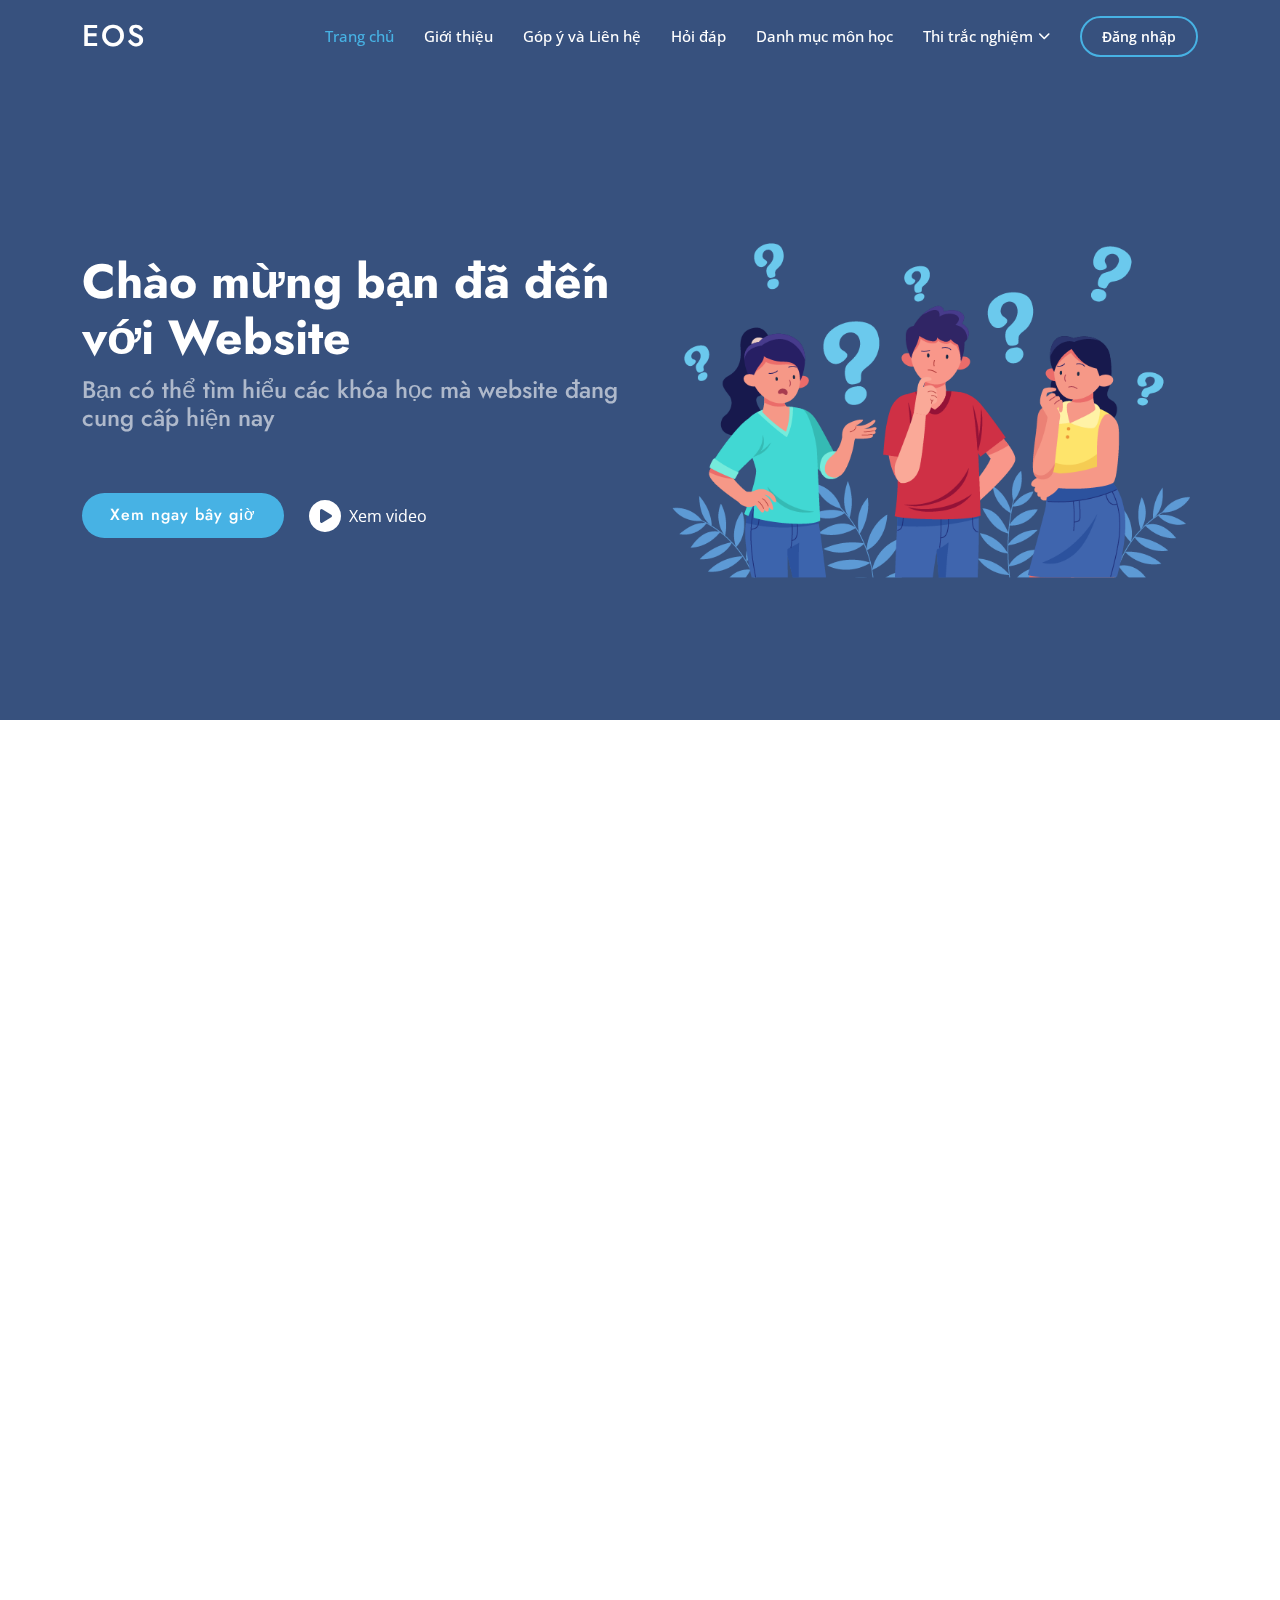
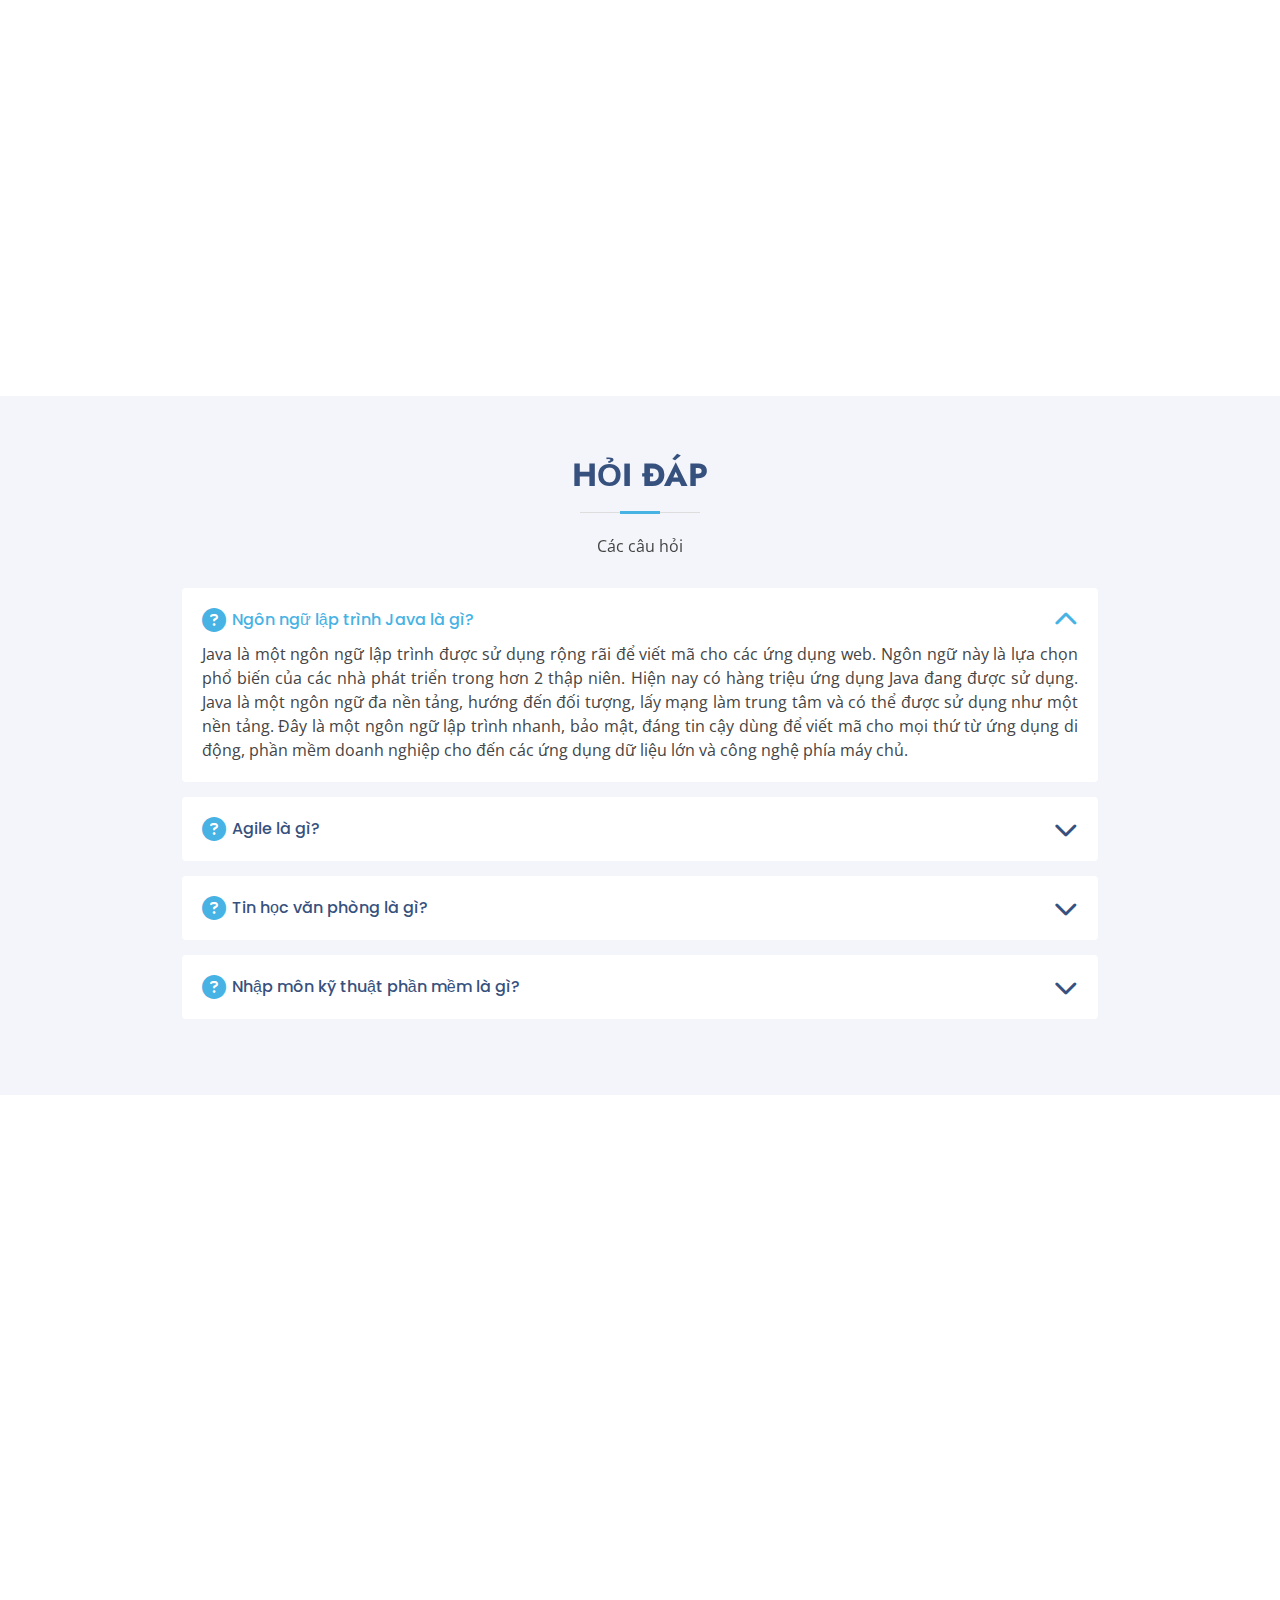
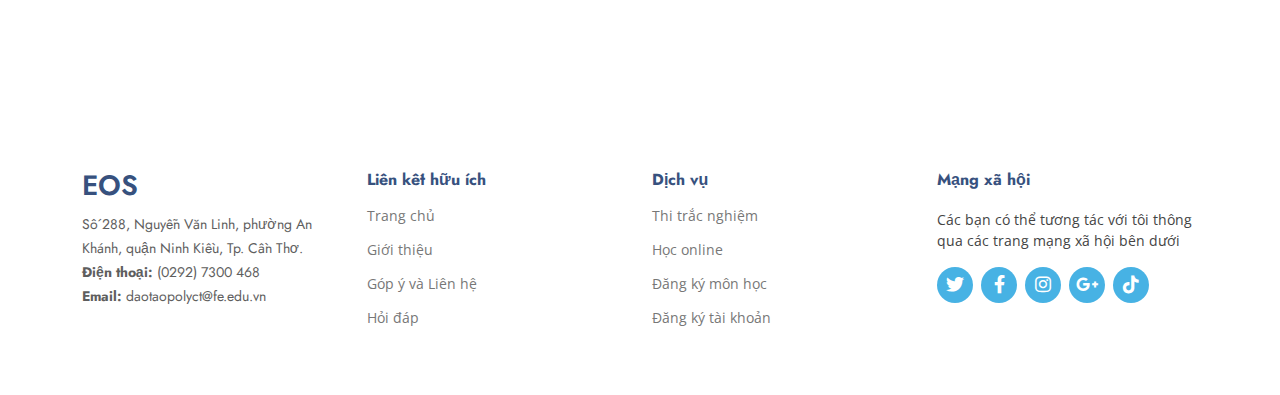
<file: index.html>
<!DOCTYPE html>
<html lang="en">
  <head>
    <meta charset="utf-8" />
    <meta content="width=device-width, initial-scale=1.0" name="viewport" />
    <title>EOS</title>
    <!-- Google Fonts -->
    <link
      href="https://fonts.googleapis.com/css?family=Open+Sans:300,300i,400,400i,600,600i,700,700i|Jost:300,300i,400,400i,500,500i,600,600i,700,700i|Poppins:300,300i,400,400i,500,500i,600,600i,700,700i"
      rel="stylesheet"
    />

    <!-- CSS Files -->
    <link href="assets/css/aos.css" rel="stylesheet" />
    <link href="assets/css/bootstrap.min.css" rel="stylesheet" />
    <link href="assets/css/glightbox.min.css" rel="stylesheet" />
    <link href="assets/css/style.css" rel="stylesheet" />
    <link
      rel="stylesheet"
      href="assets/fontawesome-free-6.2.1-web/css/all.min.css"
    />
  </head>

  <body>
    <header id="header" class="fixed-top">
      <div class="container d-flex align-items-center">
        <h1 class="logo me-auto"><a href="index.html">EOS</a></h1>

        <nav id="navbar" class="navbar">
          <ul>
            <li>
              <a class="nav-link scrollto active" href="#home">Trang chủ</a>
            </li>
            <li><a class="nav-link scrollto" href="#about">Giới thiệu</a></li>
            <li><a class="nav-link scrollto" href="#contact">Góp ý và Liên hệ</a></li>
            <li>
              <a class="nav-link scrollto" href="#faq">Hỏi đáp</a>
            </li>
            <li>
              <a class="nav-link scrollto" href="#subject-list">Danh mục môn học</a>
            </li>
            <li class="dropdown">
              <a href="#"
                ><span>Thi trắc nghiệm</span>
                <i class="fa-solid fa-chevron-down"></i
              ></a>
            <ul>
              <li><a href="#" id="AGILE" ng-click="saveSubject($event)">Quản lý dự án Agile</a></li>
              <li class="dropdown">
                <a href="#"><span>Lập trình Java</span>
                  <i class="bi bi-chevron-right"></i></a>
                <ul>
                  <li>
                    <a href="#" id="JAVA1" ng-click="saveSubject($event)">Lập trình Java 1</a>
                  </li>
                  <li>
                    <a href="#" id="JAVA2" ng-click="saveSubject($event)">Lập trình Java 2</a>
                  </li>
                  <li>
                    <a href="#" id="JAVA3" ng-click="saveSubject($event)">Lập trình Java 3</a>
                  </li>
                  <li>
                    <a href="#" id="JAVA4" ng-click="saveSubject($event)">Lập trình Java 4</a>
                  </li>
                  <li>
                    <a href="#" id="JAVA5" ng-click="saveSubject($event)">Lập trình Java 5</a>
                  </li>
                  <li>
                    <a href="#" id="JAVA6" ng-click="saveSubject($event)">Lập trình Java 6</a>
                  </li>
                </ul>
              </li>
              <li><a href="#" id="KTPP" ng-click="saveSubject($event)">Nhập môn kỹ thuật phần mềm</a></li>
              <li><a href="#" id="NMLT" ng-click="saveSubject($event)">Nhập môn lập trình</a></li>
              <li><a href="#" id="TH" ng-click="saveSubject($event)">Tin học cơ sở</a></li>
            </ul>
            </li>
            <li>
              <a class="getstarted scrollto" href="login.html">Đăng nhập</a>
            </li>
          </ul>
          <i
            class="fa-solid fa-bars mobile-nav-toggle"
            id="mobile-nav-toggle"
          ></i>
        </nav>
        <!-- .navbar -->
      </div>
    </header>
    <section id="home" class="d-flex align-items-center">
      <div class="container">
        <div class="row">
          <div
            class="col-lg-6 d-flex flex-column justify-content-center pt-4 pt-lg-0 order-2 order-lg-1"
            data-aos="fade-up"
            data-aos-delay="200"
          >
            <h1>Chào mừng bạn đã đến với Website</h1>
            <h2>
              Bạn có thể tìm hiểu các khóa học mà website đang cung cấp hiện nay
            </h2>
            <div class="d-flex justify-content-center justify-content-lg-start">
              <a href="#about" class="btn-get-started scrollto"
                >Xem ngay bây giờ</a
              >
              <a
                href="https://youtu.be/QaR4laoEBas"
                class="glightbox btn-watch-video"
                ><i class="fa-sharp fa-solid fa-circle-play"></i
                ><span>Xem video</span></a
              >
            </div>
          </div>
          <div
            class="col-lg-6 order-1 order-lg-2 home-img"
            data-aos="zoom-in"
            data-aos-delay="200"
          >
            <img
              src="assets/img/home.png"
              class="img-fluid animated"
              alt=""
            />
          </div>
        </div>
      </div>
    </section>
    <main id="main">
      <section id="about" class="about">
        <div class="container" data-aos="fade-up">
          <div class="section-title">
            <h2>Giới thiệu</h2>
          </div>

          <div class="row content">
            <div class="col-lg-6">
              <p>
                EOS là dự án với mục tiêu chính là mang đến phần mềm học online
                đến với người học.
              </p>
              <ul>
                <li>
                  <i class="fa-solid fa-check-double"></i> Hỗ trợ nhiều nền tảng học tập
                </li>
                <li>
                  <i class="fa-solid fa-check-double"></i> Mang đến chương trình thi tối ưu nhất
                </li>
                <li>
                  <i class="fa-solid fa-check-double"></i> Hỗ trợ nhiều tính năng vượt trội
                </li>
              </ul>
            </div>
            <div class="col-lg-6 pt-4 pt-lg-0">
              <p align="justify">
                Phần mềm sử dụng phương pháp học tập E-LEARNING có thể áp dụng
                cho hầu hết các đối tượng học sinh, sinh viên hiện nay. Họ có
                thể trải nghiệm học trực tuyến vô cùng tiện lợi. Không có giới
                hạn nào về độ tuổi hay đối tượng học viên có thể tham gia
                E-LEARNING vì tất cả những ai có nhu cầu đều có thể tham gia dễ
                dàng và nhanh chóng.
              </p>
              <a href="#" class="btn-learn-more">Khám phá ngay</a>
            </div>
          </div>
        </div>
      </section>
      <section id="contact" class="contact">
        <div class="container" data-aos="fade-up">
          <div class="section-title">
            <h2>Góp ý và Liên hệ</h2>
          </div>

          <div class="row">
            <div class="col-lg-5 d-flex align-items-stretch">
              <div class="info">
                <div class="address">
                  <i class="fa-solid fa-location-dot"></i>
                  <h4>Địa chỉ:</h4>
                  <p>
                    Số 288, Nguyễn Văn Linh, phường An Khánh, quận Ninh Kiều,
                    Tp. Cần Thơ.
                  </p>
                </div>

                <div class="email">
                  <i class="fa-solid fa-envelope"></i>
                  <h4>Email:</h4>
                  <p>daotaopolyct@fe.edu.vn</p>
                </div>

                <div class="phone">
                  <i class="fa-solid fa-phone"></i>
                  <h4>Điện thoại:</h4>
                  <p>(0292) 7300 468</p>
                </div>
                <iframe
                  src="https://www.google.com/maps/embed?pb=!1m18!1m12!1m3!1d3928.877608157931!2d105.75497671471189!3d10.026957492832688!2m3!1f0!2f0!3f0!3m2!1i1024!2i768!4f13.1!3m3!1m2!1s0x31a089d294a53693%3A0xf3d0fb7758da72d0!2zVHLGsOG7nW5nIGNhbyDEkeG6s25nIEZQVCBQb2x5dGVjaG5pYyBD4bqnbiBUaMah!5e0!3m2!1sen!2s!4v1673366250972!5m2!1sen!2s"
                  frameborder="0"
                  style="border: 0; width: 100%; height: 290px"
                  allowfullscreen
                ></iframe>
              </div>
            </div>

            <div class="col-lg-7 mt-5 mt-lg-0 d-flex align-items-stretch">
              <form
                action=""
                method="post"
                role="form"
                class="email-form"
              >
                <div class="row">
                  <div class="form-group col-md-6">
                    <label for="name">Họ tên</label>
                    <input
                      type="text"
                      name="name"
                      class="form-control"
                      id="name"
                      required
                    />
                  </div>
                  <div class="form-group col-md-6">
                    <label for="name">Email của bạn</label>
                    <input
                      type="email"
                      class="form-control"
                      name="email"
                      id="email"
                      required
                    />
                  </div>
                </div>
                <div class="form-group">
                  <label for="name">Chủ đề</label>
                  <input
                    type="text"
                    class="form-control"
                    name="subject"
                    id="subject"
                    required
                  />
                </div>
                <div class="form-group">
                  <label for="name">Nội dung</label>
                  <textarea
                    class="form-control"
                    name="message"
                    rows="10"
                    required
                  ></textarea>
                </div>
                <div class="my-3">
                  <div class="loading">Loading</div>
                  <div class="error-message"></div>
                  <div class="sent-message">
                    Your message has been sent. Thank you!
                  </div>
                </div>
                <div class="text-center">
                  <button type="submit">Gửi góp ý</button>
                </div>
              </form>
            </div>
          </div>
        </div>
      </section>
      <section id="faq" class="faq section-bg">
        <div class="container aos-init aos-animate" data-aos="fade-up">
          <div class="section-title">
            <h2>Hỏi đáp</h2>
            <p>
              Các câu hỏi
            </p>
          </div>

          <div class="faq-list">
            <ul>
              <li
                data-aos="fade-up"
                data-aos-delay="100"
                class="aos-init aos-animate"
              >
                <i class="fa-solid fa-circle-question icon-help"></i>
                <a
                  data-bs-toggle="collapse"
                  class="collapse"
                  data-bs-target="#faq-list-1"
                  aria-expanded="true"
                  >Ngôn ngữ lập trình Java là gì?
                  <i class="fa-solid fa-chevron-down icon-show"></i
                  ><i class="fa-solid fa-chevron-up icon-close"></i
                ></a>
                <div
                  id="faq-list-1"
                  class="collapse show"
                  data-bs-parent=".faq-list"
                >
                  <p align="justify">
                    Java là một ngôn ngữ lập trình được sử dụng rộng rãi để viết
                    mã cho các ứng dụng web. Ngôn ngữ này là lựa chọn phổ biến
                    của các nhà phát triển trong hơn 2 thập niên. Hiện nay có
                    hàng triệu ứng dụng Java đang được sử dụng. Java là một ngôn
                    ngữ đa nền tảng, hướng đến đối tượng, lấy mạng làm trung tâm
                    và có thể được sử dụng như một nền tảng. Đây là một ngôn ngữ
                    lập trình nhanh, bảo mật, đáng tin cậy dùng để viết mã cho
                    mọi thứ từ ứng dụng di động, phần mềm doanh nghiệp cho đến
                    các ứng dụng dữ liệu lớn và công nghệ phía máy chủ.
                  </p>
                </div>
              </li>

              <li
                data-aos="fade-up"
                data-aos-delay="200"
                class="aos-init aos-animate"
              >
                <i class="fa-solid fa-circle-question icon-help"></i>
                <a
                  data-bs-toggle="collapse"
                  data-bs-target="#faq-list-2"
                  class="collapsed"
                  aria-expanded="false"
                  >Agile là gì?
                  <i class="fa-solid fa-chevron-down icon-show"></i
                  ><i class="fa-solid fa-chevron-up icon-close"></i
                ></a>
                <div
                  id="faq-list-2"
                  class="collapse"
                  data-bs-parent=".faq-list"
                >
                  <p align="justify">
                    Agile là một phương pháp phát triển phần mềm linh hoạt, là
                    một hướng tiếp cận cụ thể cho việc quản lý dự án phần mềm.
                    Nó gồm một quá trình làm việc tương tác và tích hợp để có
                    thể đưa sản phẩm đến tay người dùng càng nhanh càng tốt.
                  </p>
                </div>
              </li>

              <li
                data-aos="fade-up"
                data-aos-delay="300"
                class="aos-init aos-animate"
              >
                <i class="fa-solid fa-circle-question icon-help"></i>
                <a
                  data-bs-toggle="collapse"
                  data-bs-target="#faq-list-3"
                  class="collapsed"
                  aria-expanded="false"
                  >Tin học văn phòng là gì?
                  <i class="fa-solid fa-chevron-down icon-show"></i
                  ><i class="fa-solid fa-chevron-up icon-close"></i
                ></a>
                <div
                  id="faq-list-3"
                  class="collapse"
                  data-bs-parent=".faq-list"
                >
                  <p align="justify">
                    Tin học văn phòng là một nhánh trong ngành CÔNG NGHỆ THÔNG
                    TIN, chú trọng đến khả năng xử lý các công việc thường được
                    sử dụng trong văn phòng như: thao tác với văn bản, bảng
                    tính, trình chiếu. Tin học văn phòng gồm bộ công cụ
                    Microsoft Office liên quan như Microsoft Office Word,
                    Microsoft Office Excel, Microsoft Office Power Point,
                    Microsoft Office Access, … với rất nhiều các phiên bản khác
                    nhau nhưng về cơ bản là phục vụ cho công việc văn phòng nói
                    chung.
                  </p>
                </div>
              </li>


              <li
                data-aos="fade-up"
                data-aos-delay="500"
                class="aos-init aos-animate"
              >
                <i class="fa-solid fa-circle-question icon-help"></i>
                <a
                  data-bs-toggle="collapse"
                  data-bs-target="#faq-list-5"
                  class="collapsed"
                  aria-expanded="false"
                  >Nhập môn kỹ thuật phần mềm là gì?
                  <i class="fa-solid fa-chevron-down icon-show"></i
                  ><i class="fa-solid fa-chevron-up icon-close"></i
                ></a>
                <div
                  id="faq-list-5"
                  class="collapse"
                  data-bs-parent=".faq-list"
                >
                  <p align="justify">
                    Môn học này sẽ giúp bạn hiểu được các khái niệm cơ bản của kỹ thuật phần mềm, từ đó
                    nắm được nhiều công việc cần làm ngoài việc lập trình và cách thức phối hợp nhóm để làm ra
                    và triển khai một phần mềm. Bạn sẽ hiểu hơn làm một phần mềm không phải là phần lớn là
                    việc lập trình, đặc biệt với các hệ thống lớn mà còn có các công việc của các bên liên quan,
                    các yêu cầu từ sơ bộ đến chi tiết, các hoạt động thiết kế, lập trình, kiểm thử và triển khai cũng
                    như vận hành một phần mềm do một hoặc nhiều nhóm phối hợp làm việc một cách
                    bài bản nhưng có độ linh hoạt và được quản lý chặt chẽ.
                  </p>
                </div>
              </li>
            </ul>
          </div>
        </div>
      </section>
    <section id="subject-list" class="subject-list">
      <div class="container" data-aos="fade-up">

        <div class="section-title">
          <h2>Các video bài học online</h2>
          <p>Người học chủ động lựa chọn được các khóa học trực tuyến phù hợp với nhu cầu phát triển bản thân của mình. Họ có thể học với tốc độ phù hợp với mình mà không bị ảnh hưởng bởi các chương trình học cố định kéo dài trong nhiều tháng như lớp học truyền thống.</p>
        </div>

        <ul id="subject-list-flters" class="d-flex justify-content-center" data-aos="fade-up" data-aos-delay="100">
          <li data-filter="*" class="filter-active">Tất cả</li>
          <li data-filter=".filter-card">Quản lý dự án Agile</li>
        </ul>

        <div class="row subject-list-container" data-aos="fade-up" data-aos-delay="200">

          <div class="col-lg-4 col-md-6 subject-list-item filter-card">
            <div class="subject-list-img"><img src="assets/img/subject-list/agile.png" class="img-fluid" alt=""></div>
            <div class="subject-list-info">
              <h4>Bài học 1</h4>
              <p>Giới thiệu</p>
              <a href="assets/img/subject-list/agile.png" data-gallery="subject-listGallery" class="subject-list-lightbox preview-link" title="Card 1"><i class="fa-solid fa-plus"></i></a>
            </div>
          </div>
          
          <div class="col-lg-4 col-md-6 subject-list-item filter-card">
            <div class="subject-list-img"><img src="assets/img/subject-list/scrum.jpg" class="img-fluid" alt=""></div>
            <div class="subject-list-info">
              <h4>Bài học 2</h4>
              <p>Giới thiệu</p>
              <a href="assets/img/subject-list/scrum.jpg" data-gallery="subject-listGallery" class="subject-list-lightbox preview-link" title="Card 2"><i class="fa-solid fa-plus"></i></a>
            </div>
          </div>

          <div class="col-lg-4 col-md-6 subject-list-item filter-card">
            <div class="subject-list-img"><img src="assets/img/subject-list/testing.png" class="img-fluid" alt=""></div>
            <div class="subject-list-info">
              <h4>Bài học 3</h4>
              <p>Giới thiệu</p>
              <a href="assets/img/subject-list/testing.png" data-gallery="subject-listGallery" class="subject-list-lightbox preview-link" title="Card 3"><i class="fa-solid fa-plus"></i></a>
            </div>
          </div>


        </div>

      </div>
    </section>
    </main>
    <footer id="footer">
      <div class="footer-top">
        <div class="container">
          <div class="row">
            <div class="col-lg-3 col-md-6 footer-contact">
              <h3>EOS</h3>
              <p>
                Số 288, Nguyễn Văn Linh, phường An Khánh, quận Ninh Kiều, Tp.
                Cần Thơ. <br />
                <strong>Điện thoại:</strong> (0292) 7300 468<br />
                <strong>Email:</strong> daotaopolyct@fe.edu.vn<br />
              </p>
            </div>

            <div class="col-lg-3 col-md-6 footer-links">
              <h4>Liên kết hữu ích</h4>
              <ul>
                <li><a href="#home">Trang chủ</a></li>
                <li><a href="#about">Giới thiệu</a></li>
                <li><a href="#contact">Góp ý và Liên hệ</a></li>
                <li><a href="#faq">Hỏi đáp</a></li>
              </ul>
            </div>

            <div class="col-lg-3 col-md-6 footer-links">
              <h4>Dịch vụ</h4>
              <ul>
                <li><a href="#">Thi trắc nghiệm</a></li>
                <li><a href="#subject-list">Học online</a></li>
                <li><a href="#subject-list">Đăng ký môn học</a></li>
                <li><a href="signup.html">Đăng ký tài khoản</a></li>
              </ul>
            </div>

            <div class="col-lg-3 col-md-6 footer-links">
              <h4>Mạng xã hội</h4>
              <p>
                Các bạn có thể tương tác với tôi thông qua các trang mạng xã hội
                bên dưới
              </p>
              <div class="social-links mt-3">
                <a href="#" class="twitter"
                  ><i class="fa-brands fa-twitter"></i
                ></a>
                <a href="#" class="facebook"
                  ><i class="fa-brands fa-facebook-f"></i
                ></a>
                <a href="#" class="instagram"
                  ><i class="fa-brands fa-instagram"></i
                ></a>
                <a href="#" class="google-plus"
                  ><i class="fa-brands fa-google-plus-g"></i
                ></a>
                <a href="#" class="tiktok"
                  ><i class="fa-brands fa-tiktok"></i
                ></a>
              </div>
            </div>
          </div>
        </div>
      </div>
    </footer>
    <div id="preloader"></div>
    <a
      href="#"
      class="back-to-top d-flex align-items-center justify-content-center"
      ><i class="fa-solid fa-arrow-up"></i
    ></a>

    <!-- JS Files -->
    <script src="assets/js/aos.js"></script>
    <script src="assets/js/bootstrap.bundle.min.js"></script>
    <script src="assets/js/glightbox.min.js"></script>
    <script src="assets/js/isotope.pkgd.min.js"></script>
    <script src="assets/js/swiper-bundle.min.js"></script>
    <!--  Main JS File -->
    <script src="assets/js/main.js"></script>
  </body>
</html>
</file>
<file: assets/css/style.css>
body {
  font-family: "Open Sans", sans-serif;
  color: #444444;
}

a {
  color: #47b2e4;
  text-decoration: none;
}

a:hover {
  color: #73c5eb;
  text-decoration: none;
}

h1,
h2,
h3,
h4,
h5,
h6 {
  font-family: "Jost", sans-serif;
}

/*--------------------------------------------------------------
# Preloader
--------------------------------------------------------------*/
#preloader {
  position: fixed;
  top: 0;
  left: 0;
  right: 0;
  bottom: 0;
  z-index: 9999;
  overflow: hidden;
  background: #37517e;
}

#preloader:before {
  content: "";
  position: fixed;
  top: calc(50% - 30px);
  left: calc(50% - 30px);
  border: 6px solid #37517e;
  border-top-color: #fff;
  border-bottom-color: #fff;
  border-radius: 50%;
  width: 60px;
  height: 60px;
  -webkit-animation: animate-preloader 1s linear infinite;
  animation: animate-preloader 1s linear infinite;
}

@-webkit-keyframes animate-preloader {
  0% {
    transform: rotate(0deg);
  }

  100% {
    transform: rotate(360deg);
  }
}

@keyframes animate-preloader {
  0% {
    transform: rotate(0deg);
  }

  100% {
    transform: rotate(360deg);
  }
}

/*--------------------------------------------------------------
# Back to top button
--------------------------------------------------------------*/
.back-to-top {
  position: fixed;
  visibility: hidden;
  opacity: 0;
  right: 15px;
  bottom: 15px;
  z-index: 996;
  background: #47b2e4;
  width: 40px;
  height: 40px;
  border-radius: 50px;
  transition: all 0.4s;
}

.back-to-top i {
  font-size: 24px;
  color: #fff;
  line-height: 0;
}

.back-to-top:hover {
  background: #6bc1e9;
  color: #fff;
}

.back-to-top.active {
  visibility: visible;
  opacity: 1;
}

/*--------------------------------------------------------------
# Header
--------------------------------------------------------------*/
#header {
  transition: all 0.5s;
  z-index: 997;
  padding: 15px 0;
  /* background: rgba(40, 58, 90, 0.9); */

}

#header.header-scrolled,
#header.header-inner-pages {
  background: rgba(40, 58, 90, 0.9);
}

#header .logo {
  font-size: 30px;
  margin: 0;
  padding: 0;
  line-height: 1;
  font-weight: 500;
  letter-spacing: 2px;
  text-transform: uppercase;
}

#header .logo a {
  color: #fff;
}

#header .logo img {
  max-height: 40px;
}

/*--------------------------------------------------------------
# Navigation Menu
--------------------------------------------------------------*/
/**
* Desktop Navigation 
*/
.navbar {
  padding: 0;
}

.navbar ul {
  margin: 0;
  padding: 0;
  display: flex;
  list-style: none;
  align-items: center;
}

.navbar li {
  position: relative;
}

.navbar a,
.navbar a:focus {
  display: flex;
  align-items: center;
  justify-content: space-between;
  padding: 10px 0 10px 30px;
  font-size: 15px;
  font-weight: 500;
  color: #fff;
  white-space: nowrap;
  transition: 0.3s;
}

.navbar a i,
.navbar a:focus i {
  font-size: 12px;
  line-height: 0;
  margin-left: 5px;
}

.navbar a:hover,
.navbar .active,
.navbar .active:focus,
.navbar li:hover>a {
  color: #47b2e4;
}

.navbar .getstarted,
.navbar .getstarted:focus {
  padding: 8px 20px;
  margin-left: 30px;
  border-radius: 50px;
  color: #fff;
  font-size: 14px;
  border: 2px solid #47b2e4;
  font-weight: 600;
}

.navbar .getstarted:hover,
.navbar .getstarted:focus:hover {
  color: #fff;
  background: #31a9e1;
}

.navbar .dropdown ul {
  display: block;
  position: absolute;
  left: 14px;
  top: calc(100% + 30px);
  margin: 0;
  padding: 10px 0;
  z-index: 99;
  opacity: 0;
  visibility: hidden;
  background: #fff;
  box-shadow: 0px 0px 30px rgba(127, 137, 161, 0.25);
  transition: 0.3s;
  border-radius: 4px;
}

.navbar .dropdown ul li {
  min-width: 200px;
}

.navbar .dropdown ul a {
  padding: 10px 20px;
  font-size: 14px;
  text-transform: none;
  font-weight: 500;
  color: #0c3c53;
}

.navbar .dropdown ul a i {
  font-size: 12px;
}

.navbar .dropdown ul a:hover,
.navbar .dropdown ul .active:hover,
.navbar .dropdown ul li:hover>a {
  color: #47b2e4;
}

.navbar .dropdown:hover>ul {
  opacity: 1;
  top: 100%;
  visibility: visible;
}

.navbar .dropdown .dropdown ul {
  top: 0;
  left: calc(100% - 30px);
  visibility: hidden;
}

.navbar .dropdown .dropdown:hover>ul {
  opacity: 1;
  top: 0;
  left: 100%;
  visibility: visible;
}

@media (max-width: 1366px) {
  .navbar .dropdown .dropdown ul {
    left: -90%;
  }

  .navbar .dropdown .dropdown:hover>ul {
    left: -100%;
  }
}

/**
* Mobile Navigation 
*/
.mobile-nav-toggle {
  color: #fff;
  font-size: 28px;
  cursor: pointer;
  display: none;
  line-height: 0;
  transition: 0.5s;
}

@media (max-width: 991px) {
  .mobile-nav-toggle {
    display: block;
  }

  .navbar ul {
    display: none;
  }
}
#mobile-nav-toggle {
  color: #fff;
  font-size: 28px;
  cursor: pointer;
  display: none;
}

@media (max-width: 991px) {
  #mobile-nav-toggle {
    display: block;
  }
}
.navbar-mobile {
  position: fixed;
  overflow: hidden;
  top: 0;
  right: 0;
  left: 0;
  bottom: 0;
  background: rgba(40, 58, 90, 0.9);
  transition: 0.3s;
  z-index: 999;
}

.navbar-mobile .mobile-nav-toggle {
  position: absolute;
  top: 15px;
  right: 15px;
}

.navbar-mobile ul {
  display: block;
  position: absolute;
  top: 55px;
  right: 15px;
  bottom: 15px;
  left: 15px;
  padding: 10px 0;
  border-radius: 10px;
  background-color: #fff;
  overflow-y: auto;
  transition: 0.3s;
}

.navbar-mobile a,
.navbar-mobile a:focus {
  padding: 10px 20px;
  font-size: 15px;
  color: #37517e;
}

.navbar-mobile a:hover,
.navbar-mobile .active,
.navbar-mobile li:hover>a {
  color: #47b2e4;
}

.navbar-mobile .getstarted,
.navbar-mobile .getstarted:focus {
  margin: 15px;
  color: #37517e;
}

.navbar-mobile .dropdown ul {
  position: static;
  display: none;
  margin: 10px 20px;
  padding: 10px 0;
  z-index: 99;
  opacity: 1;
  visibility: visible;
  background: #fff;
  box-shadow: 0px 0px 30px rgba(127, 137, 161, 0.25);
}

.navbar-mobile .dropdown ul li {
  min-width: 200px;
}

.navbar-mobile .dropdown ul a {
  padding: 10px 20px;
}

.navbar-mobile .dropdown ul a i {
  font-size: 12px;
}

.navbar-mobile .dropdown ul a:hover,
.navbar-mobile .dropdown ul .active:hover,
.navbar-mobile .dropdown ul li:hover>a {
  color: #47b2e4;
}

.navbar-mobile .dropdown>.dropdown-active {
  display: block;
}

/*--------------------------------------------------------------
# Home Section
--------------------------------------------------------------*/
#home {
  width: 100%;
  height: 80vh;
  background: #37517e;
}

#home .container {
  padding-top: 72px;
}

#home h1 {
  margin: 0 0 10px 0;
  font-size: 48px;
  font-weight: 700;
  line-height: 56px;
  color: #fff;
}

#home h2 {
  color: rgba(255, 255, 255, 0.6);
  margin-bottom: 50px;
  font-size: 24px;
}

#home .btn-get-started {
  font-family: "Jost", sans-serif;
  font-weight: 500;
  font-size: 16px;
  letter-spacing: 1px;
  display: inline-block;
  padding: 10px 28px 11px 28px;
  border-radius: 50px;
  transition: 0.5s;
  margin: 10px 0 0 0;
  color: #fff;
  background: #47b2e4;
}

#home .btn-get-started:hover {
  background: #209dd8;
}

#home .btn-watch-video {
  font-size: 16px;
  display: flex;
  align-items: center;
  transition: 0.5s;
  margin: 10px 0 0 25px;
  color: #fff;
  line-height: 1;
}

#home .btn-watch-video i {
  line-height: 0;
  color: #fff;
  font-size: 32px;
  transition: 0.3s;
  margin-right: 8px;
}

#home .btn-watch-video:hover i {
  color: #47b2e4;
}

#home .animated {
  animation: up-down 2s ease-in-out infinite alternate-reverse both;
}

@media (max-width: 991px) {
  #home {
    height: 100vh;
    text-align: center;
  }

  #home .animated {
    -webkit-animation: none;
    animation: none;
  }

  #home .home-img {
    text-align: center;
  }

  #home .home-img img {
    width: 50%;
  }
}

@media (max-width: 768px) {
  #home h1 {
    font-size: 28px;
    line-height: 36px;
  }

  #home h2 {
    font-size: 18px;
    line-height: 24px;
    margin-bottom: 30px;
  }

  #home .home-img img {
    width: 70%;
  }
}

@media (max-width: 575px) {
  #home .home-img img {
    width: 80%;
  }

  #home .btn-get-started {
    font-size: 16px;
    padding: 10px 24px 11px 24px;
  }
}

@-webkit-keyframes up-down {
  0% {
    transform: translateY(10px);
  }

  100% {
    transform: translateY(-10px);
  }
}

@keyframes up-down {
  0% {
    transform: translateY(10px);
  }

  100% {
    transform: translateY(-10px);
  }
}

/*--------------------------------------------------------------
# Sections General
--------------------------------------------------------------*/
section {
  padding: 60px 0;
  overflow: hidden;
}

.section-bg {
  background-color: #f3f5fa;
}

.section-title {
  text-align: center;
  padding-bottom: 30px;
}

.section-title h2 {
  font-size: 32px;
  font-weight: bold;
  text-transform: uppercase;
  margin-bottom: 20px;
  padding-bottom: 20px;
  position: relative;
  color: #37517e;
}

.section-title h2::before {
  content: "";
  position: absolute;
  display: block;
  width: 120px;
  height: 1px;
  background: #ddd;
  bottom: 1px;
  left: calc(50% - 60px);
}

.section-title h2::after {
  content: "";
  position: absolute;
  display: block;
  width: 40px;
  height: 3px;
  background: #47b2e4;
  bottom: 0;
  left: calc(50% - 20px);
}

.section-title p {
  margin-bottom: 0;
}

/*--------------------------------------------------------------
# About
--------------------------------------------------------------*/
.about .content h3 {
  font-weight: 600;
  font-size: 26px;
}

.about .content ul {
  list-style: none;
  padding: 0;
}

.about .content ul li {
  padding-left: 28px;
  position: relative;
}

.about .content ul li+li {
  margin-top: 10px;
}

.about .content ul i {
  position: absolute;
  left: 0;
  top: 2px;
  font-size: 20px;
  color: #47b2e4;
  line-height: 1;
}

.about .content p:last-child {
  margin-bottom: 0;
}

.about .content .btn-learn-more {
  font-family: "Poppins", sans-serif;
  font-weight: 500;
  font-size: 14px;
  letter-spacing: 1px;
  display: inline-block;
  padding: 12px 32px;
  border-radius: 4px;
  transition: 0.3s;
  line-height: 1;
  color: #47b2e4;
  -webkit-animation-delay: 0.8s;
  animation-delay: 0.8s;
  margin-top: 6px;
  border: 2px solid #47b2e4;
}

.about .content .btn-learn-more:hover {
  background: #47b2e4;
  color: #fff;
  text-decoration: none;
}
/*--------------------------------------------------------------
# subject-list
--------------------------------------------------------------*/
.subject-list #subject-list-flters {
  list-style: none;
  margin-bottom: 20px;
}

.subject-list #subject-list-flters li {
  cursor: pointer;
  display: inline-block;
  margin: 10px 5px;
  font-size: 15px;
  font-weight: 500;
  line-height: 1;
  color: #444444;
  transition: all 0.3s;
  padding: 8px 20px;
  border-radius: 50px;
  font-family: "Poppins", sans-serif;
}

.subject-list #subject-list-flters li:hover,
.subject-list #subject-list-flters li.filter-active {
  background: #47b2e4;
  color: #fff;
}

.subject-list .subject-list-item {
  margin-bottom: 30px;
}

.subject-list .subject-list-item .subject-list-img {
  overflow: hidden;
}

.subject-list .subject-list-item .subject-list-img img {
  transition: all 0.6s;
}

.subject-list .subject-list-item .subject-list-info {
  opacity: 0;
  position: absolute;
  left: 15px;
  bottom: 0;
  z-index: 3;
  right: 15px;
  transition: all 0.3s;
  background: rgba(55, 81, 126, 0.8);
  padding: 10px 15px;
}

.subject-list .subject-list-item .subject-list-info h4 {
  font-size: 18px;
  color: #fff;
  font-weight: 600;
  color: #fff;
  margin-bottom: 0px;
}

.subject-list .subject-list-item .subject-list-info p {
  color: #f9fcfe;
  font-size: 14px;
  margin-bottom: 0;
}

.subject-list .subject-list-item .subject-list-info .preview-link,
.subject-list .subject-list-item .subject-list-info .details-link {
  position: absolute;
  right: 40px;
  font-size: 24px;
  top: calc(50% - 18px);
  color: #fff;
  transition: 0.3s;
}

.subject-list .subject-list-item .subject-list-info .preview-link:hover,
.subject-list .subject-list-item .subject-list-info .details-link:hover {
  color: #47b2e4;
}

.subject-list .subject-list-item .subject-list-info .details-link {
  right: 10px;
}

.subject-list .subject-list-item:hover .subject-list-img img {
  transform: scale(1.15);
}

.subject-list .subject-list-item:hover .subject-list-info {
  opacity: 1;
}
/*--------------------------------------------------------------
# Frequently Asked Questions
--------------------------------------------------------------*/
.faq .faq-list {
  padding: 0 100px;
}

.faq .faq-list ul {
  padding: 0;
  list-style: none;
}

.faq .faq-list li+li {
  margin-top: 15px;
}

.faq .faq-list li {
  padding: 20px;
  background: #fff;
  border-radius: 4px;
  position: relative;
}

.faq .faq-list a {
  display: block;
  position: relative;
  font-family: "Poppins", sans-serif;
  font-size: 16px;
  line-height: 24px;
  font-weight: 500;
  padding: 0 30px;
  outline: none;
  cursor: pointer;
}

.faq .faq-list .icon-help {
  font-size: 24px;
  position: absolute;
  right: 0;
  left: 20px;
  color: #47b2e4;
}

.faq .faq-list .icon-show,
.faq .faq-list .icon-close {
  font-size: 24px;
  position: absolute;
  right: 0;
  top: 0;
}

.faq .faq-list p {
  margin-bottom: 0;
  padding: 10px 0 0 0;
}

.faq .faq-list .icon-show {
  display: none;
}

.faq .faq-list a.collapsed {
  color: #37517e;
  transition: 0.3s;
}

.faq .faq-list a.collapsed:hover {
  color: #47b2e4;
}

.faq .faq-list a.collapsed .icon-show {
  display: inline-block;
}

.faq .faq-list a.collapsed .icon-close {
  display: none;
}

@media (max-width: 1200px) {
  .faq .faq-list {
    padding: 0;
  }
}

/*--------------------------------------------------------------
# Contact
--------------------------------------------------------------*/
.contact .info {
  border-top: 3px solid #47b2e4;
  border-bottom: 3px solid #47b2e4;
  padding: 30px;
  background: #fff;
  width: 100%;
  box-shadow: 0 0 24px 0 rgba(0, 0, 0, 0.1);
}

.contact .info i {
  font-size: 20px;
  color: #47b2e4;
  float: left;
  width: 44px;
  height: 44px;
  background: #e7f5fb;
  display: flex;
  justify-content: center;
  align-items: center;
  border-radius: 50px;
  transition: all 0.3s ease-in-out;
}

.contact .info h4 {
  padding: 0 0 0 60px;
  font-size: 22px;
  font-weight: 600;
  margin-bottom: 5px;
  color: #37517e;
}

.contact .info p {
  padding: 0 0 10px 60px;
  margin-bottom: 20px;
  font-size: 14px;
  color: #6182ba;
}

.contact .info .email p {
  padding-top: 5px;
}

.contact .info .social-links {
  padding-left: 60px;
}

.contact .info .social-links a {
  font-size: 18px;
  display: inline-block;
  background: #333;
  color: #fff;
  line-height: 1;
  padding: 8px 0;
  border-radius: 50%;
  text-align: center;
  width: 36px;
  height: 36px;
  transition: 0.3s;
  margin-right: 10px;
}

.contact .info .social-links a:hover {
  background: #47b2e4;
  color: #fff;
}

.contact .info .email:hover i,
.contact .info .address:hover i,
.contact .info .phone:hover i {
  background: #47b2e4;
  color: #fff;
}

.contact .email-form {
  width: 100%;
  border-top: 3px solid #47b2e4;
  border-bottom: 3px solid #47b2e4;
  padding: 30px;
  background: #fff;
  box-shadow: 0 0 24px 0 rgba(0, 0, 0, 0.12);
}

.contact .email-form .form-group {
  padding-bottom: 8px;
}

.contact .email-form .validate {
  display: none;
  color: red;
  margin: 0 0 15px 0;
  font-weight: 400;
  font-size: 13px;
}

.contact .email-form .error-message {
  display: none;
  color: #fff;
  background: #ed3c0d;
  text-align: left;
  padding: 15px;
  font-weight: 600;
}

.contact .email-form .error-message br+br {
  margin-top: 25px;
}

.contact .email-form .sent-message {
  display: none;
  color: #fff;
  background: #18d26e;
  text-align: center;
  padding: 15px;
  font-weight: 600;
}

.contact .email-form .loading {
  display: none;
  background: #fff;
  text-align: center;
  padding: 15px;
}

.contact .email-form .loading:before {
  content: "";
  display: inline-block;
  border-radius: 50%;
  width: 24px;
  height: 24px;
  margin: 0 10px -6px 0;
  border: 3px solid #18d26e;
  border-top-color: #eee;
  -webkit-animation: animate-loading 1s linear infinite;
  animation: animate-loading 1s linear infinite;
}

.contact .email-form .form-group {
  margin-bottom: 20px;
}

.contact .email-form label {
  padding-bottom: 8px;
}

.contact .email-form input,
.contact .email-form textarea {
  border-radius: 0;
  box-shadow: none;
  font-size: 14px;
  border-radius: 4px;
}

.contact .email-form input:focus,
.contact .email-form textarea:focus {
  border-color: #47b2e4;
}

.contact .email-form input {
  height: 44px;
}

.contact .email-form textarea {
  padding: 10px 12px;
}

.contact .email-form button[type=submit] {
  background: #47b2e4;
  border: 0;
  padding: 12px 34px;
  color: #fff;
  transition: 0.4s;
  border-radius: 50px;
}

.contact .email-form button[type=submit]:hover {
  background: #209dd8;
}

@-webkit-keyframes animate-loading {
  0% {
    transform: rotate(0deg);
  }

  100% {
    transform: rotate(360deg);
  }
}

@keyframes animate-loading {
  0% {
    transform: rotate(0deg);
  }

  100% {
    transform: rotate(360deg);
  }
}

/*--------------------------------------------------------------
# Breadcrumbs
--------------------------------------------------------------*/
.breadcrumbs {
  padding: 15px 0;
  background: #f3f5fa;
  min-height: 40px;
  margin-top: 72px;
}

@media (max-width: 992px) {
  .breadcrumbs {
    margin-top: 68px;
  }
}

.breadcrumbs h2 {
  font-size: 35px;
  font-weight: 600;
  color: #37517e;
}

.breadcrumbs ol {
  display: flex;
  flex-wrap: wrap;
  list-style: none;
  padding: 0 0 10px 0;
  margin: 0;
  font-size: 14px;
}

.breadcrumbs ol li+li {
  padding-left: 10px;
}

.breadcrumbs ol li+li::before {
  display: inline-block;
  padding-right: 10px;
  color: #4668a2;
  content: "/";
}

/*--------------------------------------------------------------
# Footer
--------------------------------------------------------------*/
#footer {
  font-size: 14px;
  background: #37517e;
}

#footer .footer-newsletter {
  padding: 50px 0;
  background: #f3f5fa;
  text-align: center;
  font-size: 15px;
  color: #444444;
}

#footer .footer-newsletter h4 {
  font-size: 24px;
  margin: 0 0 20px 0;
  padding: 0;
  line-height: 1;
  font-weight: 600;
  color: #37517e;
}

#footer .footer-newsletter form {
  margin-top: 30px;
  background: #fff;
  padding: 6px 10px;
  position: relative;
  border-radius: 50px;
  box-shadow: 0px 2px 15px rgba(0, 0, 0, 0.06);
  text-align: left;
}

#footer .footer-newsletter form input[type=email] {
  border: 0;
  padding: 4px 8px;
  width: calc(100% - 100px);
}

#footer .footer-newsletter form input[type=submit] {
  position: absolute;
  top: 0;
  right: 0;
  bottom: 0;
  border: 0;
  background: none;
  font-size: 16px;
  padding: 0 20px;
  background: #47b2e4;
  color: #fff;
  transition: 0.3s;
  border-radius: 50px;
  box-shadow: 0px 2px 15px rgba(0, 0, 0, 0.1);
}

#footer .footer-newsletter form input[type=submit]:hover {
  background: #209dd8;
}

#footer .footer-top {
  padding: 60px 0 30px 0;
  background: #fff;
}

#footer .footer-top .footer-contact {
  margin-bottom: 30px;
}

#footer .footer-top .footer-contact h3 {
  font-size: 28px;
  margin: 0 0 10px 0;
  padding: 2px 0 2px 0;
  line-height: 1;
  text-transform: uppercase;
  font-weight: 600;
  color: #37517e;
}

#footer .footer-top .footer-contact p {
  font-size: 14px;
  line-height: 24px;
  margin-bottom: 0;
  font-family: "Jost", sans-serif;
  color: #5e5e5e;
}

#footer .footer-top h4 {
  font-size: 16px;
  font-weight: bold;
  color: #37517e;
  position: relative;
  padding-bottom: 12px;
}

#footer .footer-top .footer-links {
  margin-bottom: 30px;
}

#footer .footer-top .footer-links ul {
  list-style: none;
  padding: 0;
  margin: 0;
}

#footer .footer-top .footer-links ul i {
  padding-right: 2px;
  color: #47b2e4;
  font-size: 18px;
  line-height: 1;
}

#footer .footer-top .footer-links ul li {
  padding: 10px 0;
  display: flex;
  align-items: center;
}

#footer .footer-top .footer-links ul li:first-child {
  padding-top: 0;
}

#footer .footer-top .footer-links ul a {
  color: #777777;
  transition: 0.3s;
  display: inline-block;
  line-height: 1;
}

#footer .footer-top .footer-links ul a:hover {
  text-decoration: none;
  color: #47b2e4;
}

#footer .footer-top .social-links a {
  font-size: 18px;
  display: inline-block;
  background: #47b2e4;
  color: #fff;
  line-height: 1;
  padding: 8px 0;
  margin-right: 4px;
  border-radius: 50%;
  text-align: center;
  width: 36px;
  height: 36px;
  transition: 0.3s;
}

#footer .footer-top .social-links a:hover {
  background: #209dd8;
  color: #fff;
  text-decoration: none;
}
</file>
